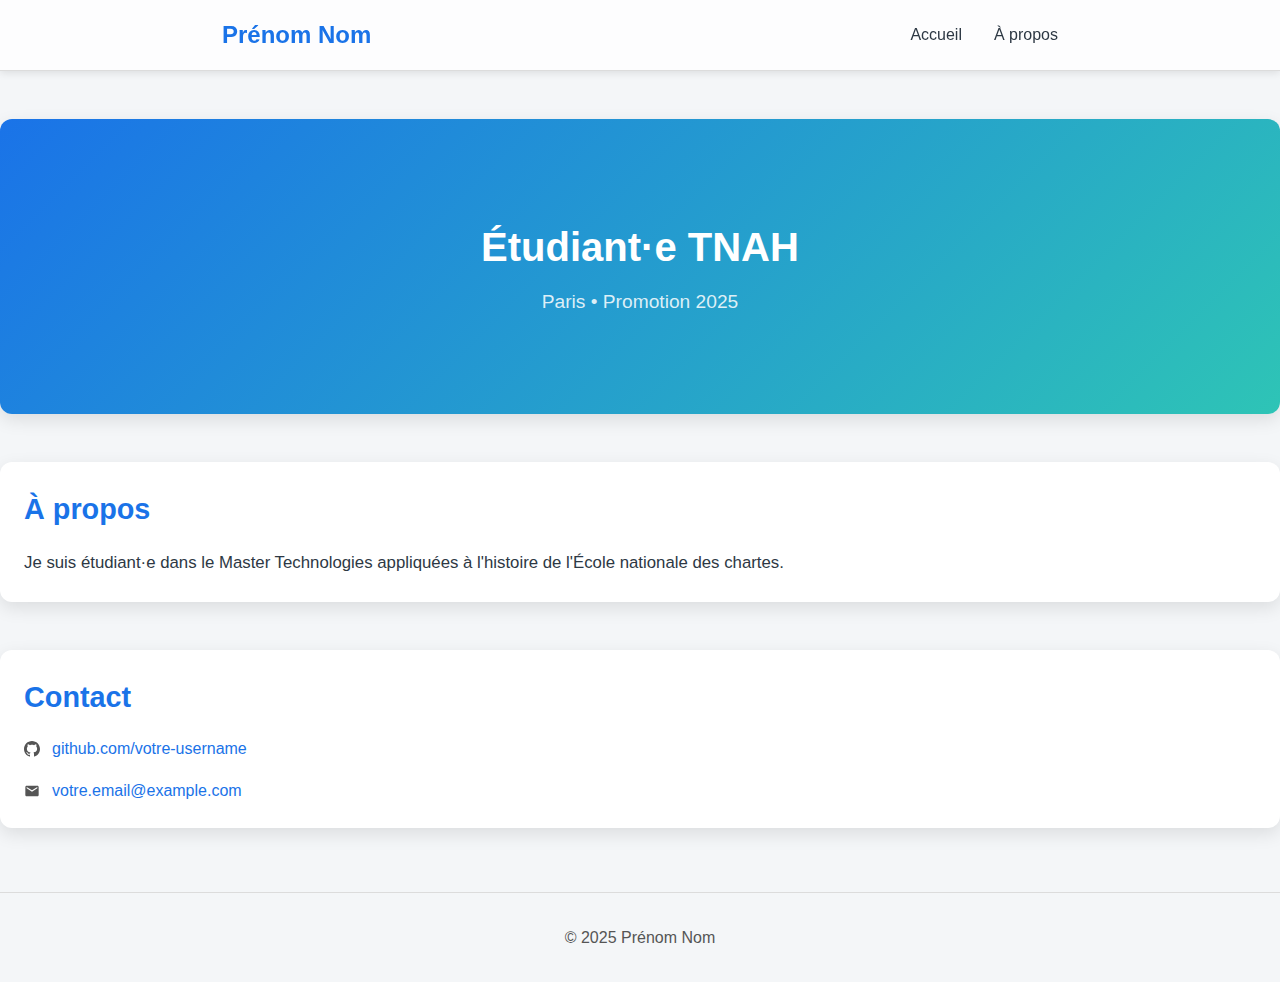
<file: index.html>
<!DOCTYPE html>
<html lang="fr">
<head>
    <meta charset="UTF-8">
    <meta name="viewport" content="width=device-width, initial-scale=1.0">
    <title>Prénom Nom</title>
    <link rel="stylesheet" href="style.css">
    <link rel="icon" type="image/png" href="img/favicon.png">
</head>
<body>
    <nav>
        <div class="nav-content">
            <h1>Prénom Nom</h1>
            <ul>
                <li><a href="index.html">Accueil</a></li>
                <li><a href="pages/about.html">À propos</a></li>
            </ul>
        </div>
    </nav>

    <main>
        <section class="hero">
            <div class="hero-content">
                <h2>Étudiant·e TNAH</h2>
                <p class="subtitle">Paris • Promotion 2025</p>
            </div>
        </section>

        <section class="about">
            <h3>À propos</h3>
            <p>
                Je suis étudiant·e dans le Master Technologies appliquées à l'histoire de l'École nationale des chartes.
            </p>
        </section>

        <section class="contact">
            <h3>Contact</h3>
            <ul class="contact-links">
                <li>
                    <svg width="16" height="16" viewBox="0 0 24 24" fill="currentColor">
                        <path d="M12 0c-6.626 0-12 5.373-12 12 0 5.302 3.438 9.8 8.207 11.387.599.111.793-.261.793-.577v-2.234c-3.338.726-4.033-1.416-4.033-1.416-.546-1.387-1.333-1.756-1.333-1.756-1.089-.745.083-.729.083-.729 1.205.084 1.839 1.237 1.839 1.237 1.07 1.834 2.807 1.304 3.492.997.107-.775.418-1.305.762-1.604-2.665-.305-5.467-1.334-5.467-5.931 0-1.311.469-2.381 1.236-3.221-.124-.303-.535-1.524.117-3.176 0 0 1.008-.322 3.301 1.23.957-.266 1.983-.399 3.003-.404 1.02.005 2.047.138 3.006.404 2.291-1.552 3.297-1.23 3.297-1.23.653 1.653.242 2.874.118 3.176.77.84 1.235 1.911 1.235 3.221 0 4.609-2.807 5.624-5.479 5.921.43.372.823 1.102.823 2.222v3.293c0 .319.192.694.801.576 4.765-1.589 8.199-6.086 8.199-11.386 0-6.627-5.373-12-12-12z"/>
                    </svg>
                    <a href="https://github.com/votre-username" target="_blank">github.com/votre-username</a>
                </li>
                <li>
                    <svg width="16" height="16" viewBox="0 0 24 24" fill="currentColor">
                        <path d="M20 4H4c-1.1 0-1.99.9-1.99 2L2 18c0 1.1.9 2 2 2h16c1.1 0 2-.9 2-2V6c0-1.1-.9-2-2-2zm0 4l-8 5-8-5V6l8 5 8-5v2z"/>
                    </svg>
                    <a href="mailto:votre.email@example.com">votre.email@example.com</a>
                </li>
            </ul>
        </section>
    </main>

    <footer>
        <p>© 2025 Prénom Nom</p>
    </footer>

    <script src="script.js"></script>
</body>
</html>
</file>
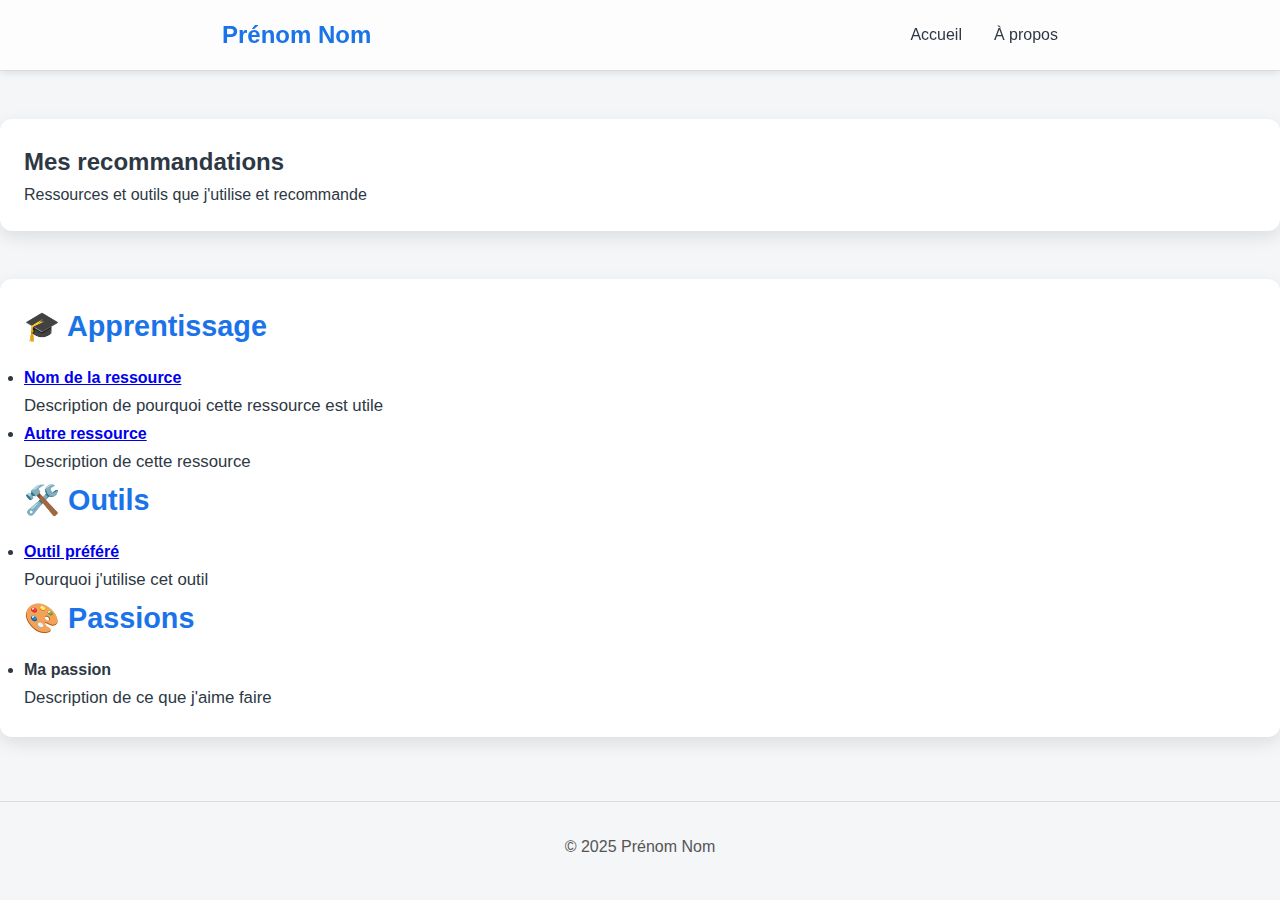
<file: pages/about.html>
<!DOCTYPE html>
<html lang="fr">
<head>
    <meta charset="UTF-8">
    <meta name="viewport" content="width=device-width, initial-scale=1.0">
    <title>Recommandations - Prénom Nom</title>
    <link rel="stylesheet" href="style.css">
    <link rel="stylesheet" href="../style.css">
    <link rel="icon" type="image/png" href="../img/favicon.png">
</head>
<body>
    <nav>
        <div class="nav-content">
            <h1>Prénom Nom</h1>
            <ul>
                <li><a href="../index.html">Accueil</a></li>
                <li><a href="about.html">À propos</a></li>
            </ul>
        </div>
    </nav>

    <main>
        <section class="page-header">
            <h2>Mes recommandations</h2>
            <p>Ressources et outils que j'utilise et recommande</p>
        </section>

        <section class="about">
            <div class="about-category">
                <h3>🎓 Apprentissage</h3>
                <ul class="about-list">
                    <li>
                        <a href="https://example.com" target="_blank">
                            <strong>Nom de la ressource</strong>
                        </a>
                        <p>Description de pourquoi cette ressource est utile</p>
                    </li>
                    <li>
                        <a href="https://example.com" target="_blank">
                            <strong>Autre ressource</strong>
                        </a>
                        <p>Description de cette ressource</p>
                    </li>
                </ul>
            </div>

            <div class="about-category">
                <h3>🛠️ Outils</h3>
                <ul class="about-list">
                    <li>
                        <a href="https://example.com" target="_blank">
                            <strong>Outil préféré</strong>
                        </a>
                        <p>Pourquoi j'utilise cet outil</p>
                    </li>
                </ul>
            </div>

            <div class="about-category">
                <h3>🎨 Passions</h3>
                <ul class="about-list">
                    <li>
                        <strong>Ma passion</strong>
                        <p>Description de ce que j'aime faire</p>
                    </li>
                </ul>
            </div>
        </section>
    </main>

    <footer>
        <p>© 2025 Prénom Nom</p>
    </footer>

    <script src="../script.js"></script>
</body>
</html>
</file>
<file: pages/style.css>
.recommendation-category {
    margin: 2.5rem 0;
}

.recommendation-category h3 {
    font-size: 1.3rem;
    margin-bottom: 1.5rem;
}

.recommendation-list {
    list-style: none;
    display: flex;
    flex-direction: column;
    gap: 1.5rem;
}

.recommendation-list li {
    padding: 1.25rem;
    background-color: var(--bg-light);
    border-radius: 8px;
    border-left: 3px solid var(--secondary);
}

.recommendation-list strong {
    color: var(--primary);
    font-size: 1.1rem;
}

.recommendation-list a {
    text-decoration: none;
    color: inherit;
}

.recommendation-list a:hover strong {
    color: var(--secondary);
}

.recommendation-list p {
    margin-top: 0.5rem;
    color: var(--text-light);
}
</file>
<file: style.css>
/* Reset global */
* {
    margin: 0;
    padding: 0;
    box-sizing: border-box;
}

/* Variables */
:root {
    --primary: #1a73e8;       /* bleu vif */
    --secondary: #ff9f1c;     /* orange chaud */
    --text: #2d3844;
    --text-light: #555;
    --bg: #f4f6f8;            /* fond clair */
    --bg-light: #ffffff;       /* cartes / sections */
    --border: #dcdcdc;
}

/* Body général */
body {
    font-family: 'Roboto', Arial, sans-serif;
    line-height: 1.6;
    color: var(--text);
    background-color: var(--bg);
}

/* Navbar */
nav {
    background-color: #ffffffcc;  /* semi-transparent */
    backdrop-filter: blur(8px);
    border-bottom: 1px solid var(--border);
    position: sticky;
    top: 0;
    z-index: 100;
    box-shadow: 0 2px 8px rgba(0,0,0,0.1);
}

.nav-content {
    max-width: 900px;
    margin: 0 auto;
    padding: 1rem 2rem;
    display: flex;
    justify-content: space-between;
    align-items: center;
}

nav h1 {
    font-size: 1.5rem;
    font-weight: 700;
    color: var(--primary);
}

nav ul {
    display: flex;
    gap: 2rem;
    list-style: none;
}

nav a {
    color: var(--text);
    text-decoration: none;
    transition: color 0.3s, transform 0.3s;
}

nav a:hover {
    color: var(--primary);
    transform: translateY(-2px);
}

/* Hero section */
.hero {
    padding: 6rem 2rem;
    text-align: center;
    background: linear-gradient(135deg, var(--primary), #2ec4b6);
    color: #fff;
    border-radius: 12px;
    margin-bottom: 3rem;
}

.hero h2 {
    font-size: 2.5rem;
    font-weight: 700;
    margin-bottom: 0.5rem;
}

.subtitle {
    font-size: 1.2rem;
    color: rgba(255,255,255,0.85);
}

/* Sections générales */
section {
    margin: 3rem 0;
    background-color: var(--bg-light);
    padding: 1.5rem;
    border-radius: 12px;
    box-shadow: 0 6px 18px rgba(0,0,0,0.1);
    transition: transform 0.3s, box-shadow 0.3s;
}

section:hover {
    transform: translateY(-5px);
    box-shadow: 0 12px 24px rgba(0,0,0,0.15);
}

h3 {
    font-size: 1.8rem;
    color: var(--primary);
    margin-bottom: 1rem;
}

/* About / Text */
.about p {
    font-size: 1.05rem;
    line-height: 1.8;
    color: var(--text);
}

/* Recommendation list (cartes) */
.recommendation-list {
    list-style: none;
    display: flex;
    flex-direction: column;
    gap: 1.5rem;
    padding: 0;
}

.recommendation-list li {
    padding: 1.5rem;
    background-color: var(--bg-light);
    border-radius: 12px;
    border-left: 6px solid var(--secondary);
    box-shadow: 0 6px 18px rgba(0,0,0,0.1);
    transition: transform 0.3s ease, box-shadow 0.3s ease;
}

.recommendation-list li:hover {
    transform: translateY(-4px);
    box-shadow: 0 10px 28px rgba(0,0,0,0.15);
}

.recommendation-list strong {
    color: var(--primary);
    font-size: 1.15rem;
}

.recommendation-list a {
    text-decoration: none;
    color: inherit;
    transition: color 0.3s;
}

.recommendation-list a:hover strong {
    color: var(--secondary);
}

.recommendation-list p {
    margin-top: 0.6rem;
    color: var(--text-light);
    line-height: 1.5;
}

/* Contact links */
.contact-links {
    list-style: none;
    display: flex;
    flex-direction: column;
    gap: 1rem;
}

.contact-links li {
    display: flex;
    align-items: center;
    gap: 0.75rem;
}

.contact-links svg {
    color: var(--text-light);
}

.contact-links a {
    color: var(--primary);
    text-decoration: none;
}

.contact-links a:hover {
    text-decoration: underline;
}

/* Footer */
footer {
    text-align: center;
    padding: 2rem;
    color: var(--text-light);
    border-top: 1px solid var(--border);
    margin-top: 4rem;
}

/* Responsive design */
@media (max-width: 768px) {
    .nav-content {
        flex-direction: column;
        gap: 1rem;
    }

    main {
        padding: 1rem;
    }

    .hero {
        padding: 3rem 1rem;
    }

    .hero h2 {
        font-size: 2rem;
    }

    .recommendation-list {
        flex-direction: column;
        gap: 1rem;
    }

    section {
        padding: 1rem;
    }
}
</file>
